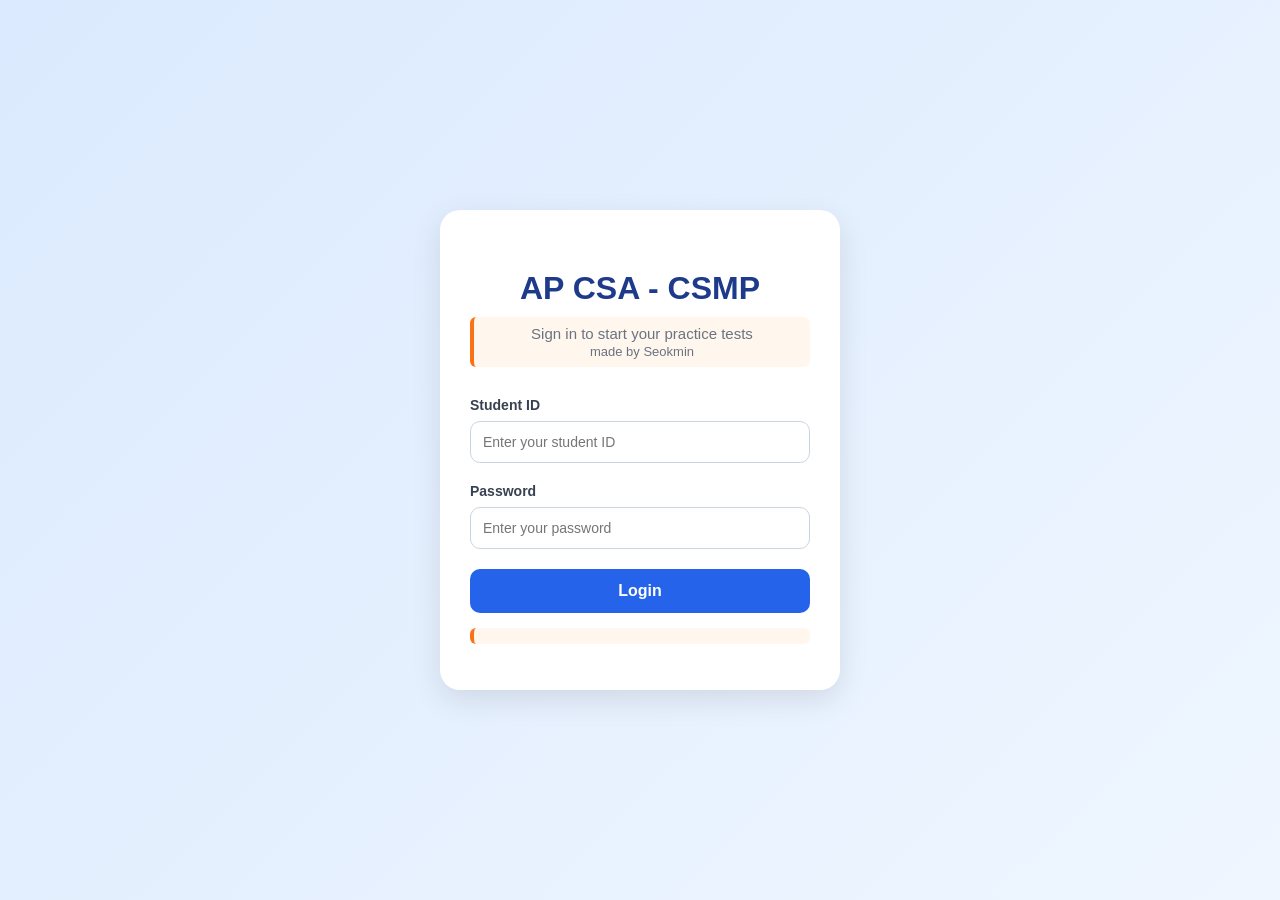
<file: index.html>
<!DOCTYPE html>
<html lang="en">
<head>
    <meta charset="UTF-8">
    <meta name="viewport" content="width=device-width, initial-scale=1.0">
    <title>AP CSA - Web</title>
    <link rel="stylesheet" href="css/style.css">
</head>
<body>
    <div class="login-container">
        <div class="login-box">
            <h1>AP CSA - CSMP</h1>
            <p class="subtitle">
                Sign in to start your practice tests<br>
                <span style="font-size: 13px; color: #6b7280;">made by Seokmin</span>
            </p>

            <div class="input-group">
                <label for="studentId">Student ID</label>
                <input type="text" id="studentId" placeholder="Enter your student ID">
            </div>

            <div class="input-group">
                <label for="password">Password</label>
                <input type="password" id="password" placeholder="Enter your password">
            </div>

            <button class="login-btn" onclick="login()">Login</button>
            <p id="message"></p>
        </div>
    </div>

    <script src="js/script.js"></script>
</body>
</html>
</file>
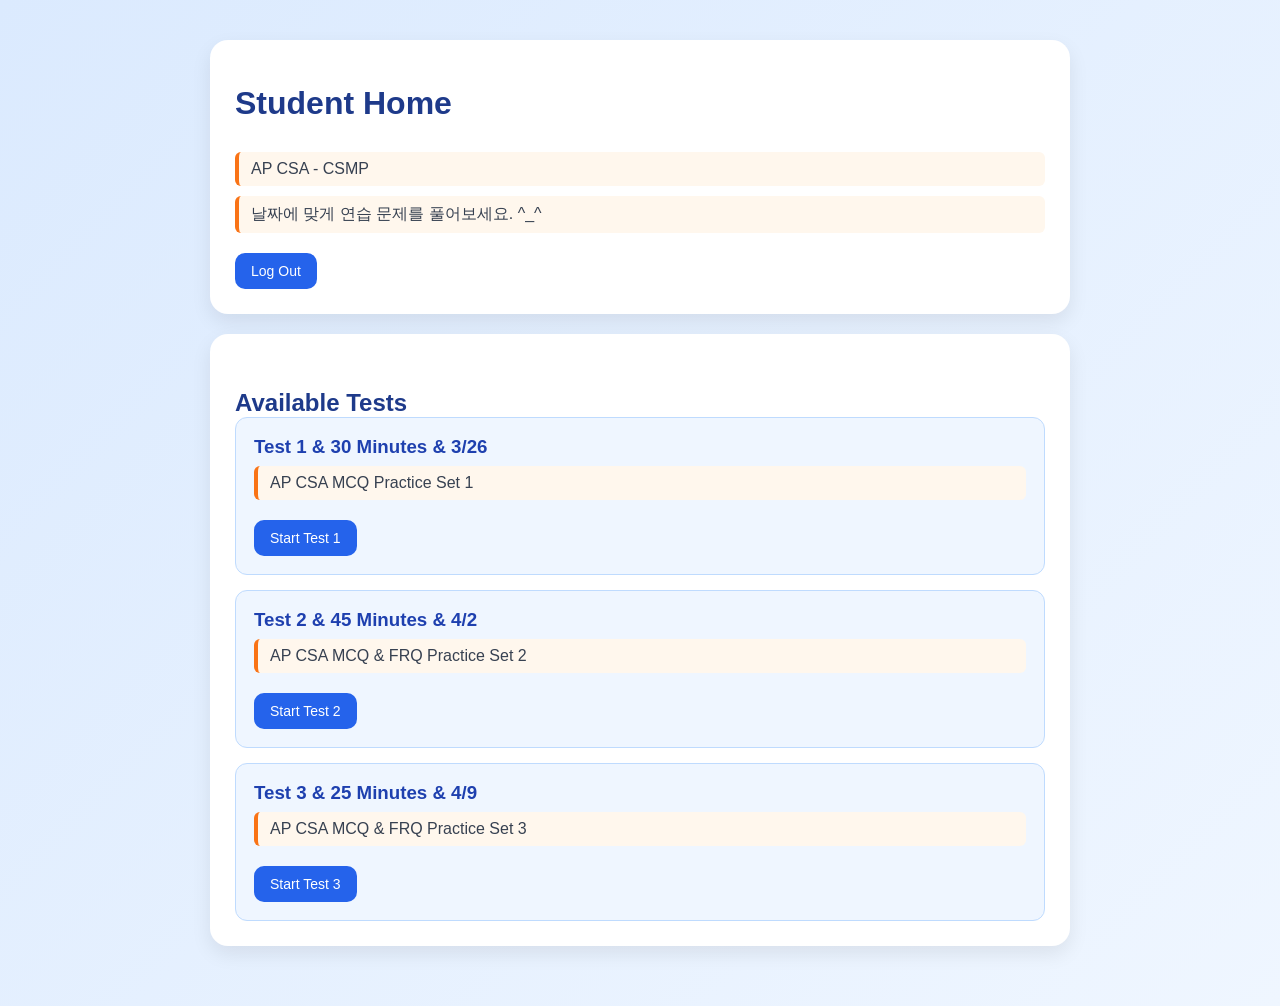
<file: pages/home.html>
<!DOCTYPE html>
<html lang="en">
<head>
    <meta charset="UTF-8">
    <meta name="viewport" content="width=device-width, initial-scale=1.0">
    <title>Student Home</title>
    <link rel="stylesheet" href="../css/style.css">
</head>
<body>
    <div class="page">
        <div class="card">
            <h1>Student Home</h1>
            <h2 id="user-name"></h2>
            <p>AP CSA - CSMP</p>
            <p>날짜에 맞게 연습 문제를 풀어보세요. ^_^</p>
            <a href="../index.html" class="btn">Log Out</a>
        </div>

        <div class="card">
            <h2>Available Tests</h2>
            <div class="test-list">
                <div class="test-item">
                    <h3>Test 1 & 30 Minutes & 3/26</h3>
                    <p>AP CSA MCQ Practice Set 1</p>
                    <a href="test1.html" class="btn" id="test1-btn">Start Test 1</a>
                </div>

                <div class="test-item">
                    <h3>Test 2 & 45 Minutes & 4/2</h3>
                    <p>AP CSA MCQ & FRQ Practice Set 2</p>
                    <a href="test2.html" class="btn" id="test2-btn">Start Test 2</a>
                </div>

                <div class="test-item">
                    <h3>Test 3 & 25 Minutes & 4/9</h3>
                    <p>AP CSA MCQ & FRQ Practice Set 3</p>
                    <a href="test3.html" class="btn" id="test3-btn">Start Test 3</a>
                </div>
            </div>
        </div>
    </div>
</body>
<script>
    const user = localStorage.getItem("currentUser");
    if (user) {
        document.getElementById("user-name").textContent = "Welcome, " + user;
    }

    const test1Key = `submitted_${user}_Test 1`;
    const test1Btn = document.getElementById("test1-btn");
    const test2Key = `submitted_${user}_Test 2`;
    const test2Btn = document.getElementById("test2-btn");
    const test3Key = `submitted_${user}_Test 3`;
    const test3Btn = document.getElementById("test3-btn");

    if (localStorage.getItem(test1Key) === "true") {
        test1Btn.textContent = "Review Test 1";
        test1Btn.href = "result.html";
    }
    if (localStorage.getItem(test2Key) === "true") {
        test2Btn.textContent = "Review Test 2";
        test2Btn.href = "result.html";
    }
    if (localStorage.getItem(test3Key) === "true") {
        test3Btn.textContent = "Review Test 3";
        test3Btn.href = "result.html";
    }
</script>
</html>
</file>
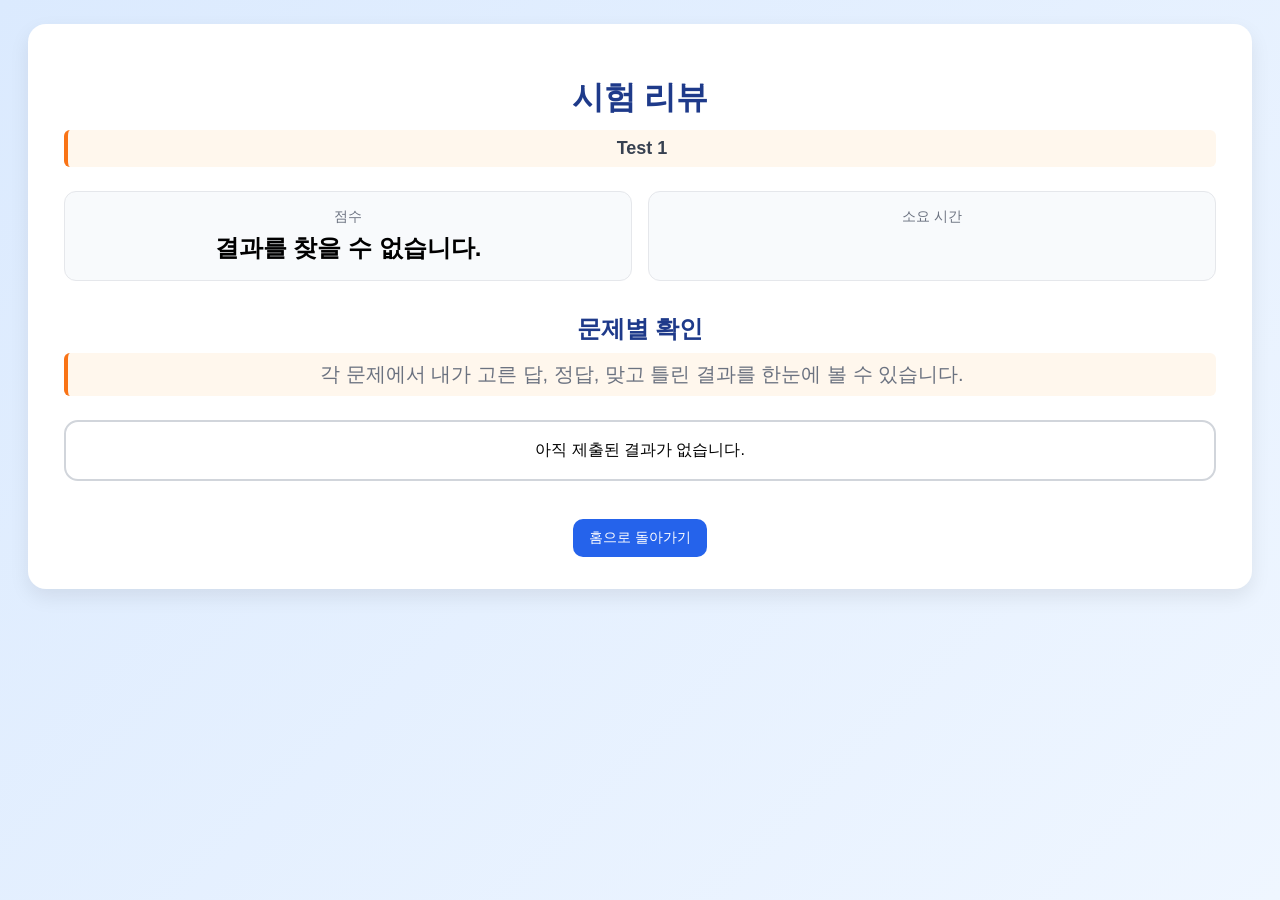
<file: pages/result.html>
<!DOCTYPE html>
<html lang="ko">
<head>
    <meta charset="UTF-8">
    <meta name="viewport" content="width=device-width, initial-scale=1.0">
    <title>Test Result</title>
    <link rel="stylesheet" href="../css/style.css">
</head>
<body>
    <div class="page" style="width: 100%; max-width: 100%; padding: 24px 28px; box-sizing: border-box;">
        <div class="card result-card" style="width: 100%; max-width: 1600px; margin: 0 auto; padding: 32px 36px; box-sizing: border-box;">
            <div style="margin-bottom: 24px; text-align: center;">
                <h1 style="margin-bottom: 10px;">시험 리뷰</h1>
                <p id="test-name-text" style="font-size: 18px; font-weight: 600; margin-bottom: 18px;"></p>
            </div>

            <div style="display: grid; grid-template-columns: repeat(auto-fit, minmax(260px, 1fr)); gap: 16px; margin-bottom: 32px;">
                <div style="background: #f8fafc; border: 1px solid #e5e7eb; border-radius: 12px; padding: 16px; text-align: center;">
                    <div style="font-size: 14px; color: #6b7280; margin-bottom: 6px;">점수</div>
                    <div id="score-text" style="font-size: 24px; font-weight: 700;"></div>
                </div>
                <div style="background: #f8fafc; border: 1px solid #e5e7eb; border-radius: 12px; padding: 16px; text-align: center;">
                    <div style="font-size: 14px; color: #6b7280; margin-bottom: 6px;">소요 시간</div>
                    <div id="time-text" style="font-size: 24px; font-weight: 700;"></div>
                </div>
            </div>

            <div style="margin-bottom: 16px;">
                <h2 style="margin-bottom: 8px;">문제별 확인</h2>
                <p style="color: #6b7280; margin: 0;">각 문제에서 내가 고른 답, 정답, 맞고 틀린 결과를 한눈에 볼 수 있습니다.</p>
            </div>

            <div id="result-list" style="width: 100%;"></div>

            <div class="result-buttons" style="margin-top: 28px; display: flex; gap: 12px; justify-content: center; flex-wrap: wrap;">
                <a href="home.html" class="btn">홈으로 돌아가기</a>
                <button onclick="resetData()" class="btn">데이터 초기화</button>
            </div>
        </div>
    </div>

    <script type="module" src="../js/result.js"></script>
</body>
</html>
</file>
<file: css/style.css>
* {
    margin: 0;
    padding: 0;
    box-sizing: border-box;
}

body {
    font-family: Arial, sans-serif;
    background: linear-gradient(135deg, #dbeafe, #eff6ff);
    min-height: 100vh;
}

.login-container {
    width: 100%;
    min-height: 100vh;
    display: flex;
    justify-content: center;
    align-items: center;
    padding: 20px;
}

.login-box {
    background-color: white;
    width: 100%;
    max-width: 400px;
    padding: 40px 30px;
    border-radius: 20px;
    box-shadow: 0 10px 30px rgba(0, 0, 0, 0.1);
    text-align: center;
}

.login-box h1 {
    font-size: 32px;
    margin-bottom: 10px;
    color: #1e3a8a;
}

.subtitle {
    color: #6b7280;
    margin-bottom: 30px;
    font-size: 15px;
}

.input-group {
    text-align: left;
    margin-bottom: 20px;
}

.input-group label {
    display: block;
    margin-bottom: 8px;
    font-size: 14px;
    color: #374151;
    font-weight: bold;
}

.input-group input {
    width: 100%;
    padding: 12px;
    border: 1px solid #cbd5e1;
    border-radius: 10px;
    font-size: 14px;
    outline: none;
}

.input-group input:focus {
    border-color: #2563eb;
    box-shadow: 0 0 0 3px rgba(37, 99, 235, 0.15);
}

.login-btn {
    width: 100%;
    padding: 13px;
    border: none;
    border-radius: 10px;
    background-color: #2563eb;
    color: white;
    font-size: 16px;
    font-weight: bold;
    cursor: pointer;
    transition: 0.2s;
}

.login-btn:hover {
    background-color: #1d4ed8;
}

#message {
    margin-top: 15px;
    font-size: 14px;
    color: crimson;
}

.page {
    max-width: 900px;
    margin: 0 auto;
    padding: 40px 20px;
}

.card {
    background: white;
    border-radius: 18px;
    padding: 25px;
    margin-bottom: 20px;
    box-shadow: 0 8px 20px rgba(0, 0, 0, 0.08);
}

.page h1 {
    color: #1e3a8a;
    margin-bottom: 10px;
}

.page p {
    color: #374151;
    margin-bottom: 10px;
}

.test-list {
    display: grid;
    gap: 15px;
}

.test-item {
    background: #eff6ff;
    border: 1px solid #bfdbfe;
    border-radius: 12px;
    padding: 18px;
}

.test-item h3 {
    margin-bottom: 8px;
    color: #1e40af;
}

.btn {
    display: inline-block;
    margin-top: 10px;
    padding: 10px 16px;
    border: none;
    border-radius: 10px;
    background: #2563eb;
    color: white;
    text-decoration: none;
    cursor: pointer;
    font-size: 14px;
}

.btn:hover {
    background: #1d4ed8;
}

.test-page {
    display: flex;
    gap: 20px;
    max-width: 1200px;
    margin: 30px auto;
    padding: 20px;
    align-items: flex-start;
}

.test-main {
    flex: 3;
}

.test-side {
    flex: 1;
}

.timer-card {
    text-align: center;
    position: sticky;
    top: 20px;
}

#timer {
    font-size: 36px;
    font-weight: bold;
    color: #1d4ed8;
    margin-top: 10px;
}

.choices {
    display: flex;
    flex-direction: column;
    gap: 12px;
    margin-top: 20px;
}

.choice-btn {
    width: 100%;
    text-align: left;
    padding: 14px;
    border: 1px solid #cbd5e1;
    border-radius: 12px;
    background: white;
    cursor: pointer;
    font-size: 15px;
    transition: 0.2s;
}

.choice-btn:hover {
    background: #eff6ff;
    border-color: #93c5fd;
}

.choice-btn.selected {
    background: #dbeafe;
    border-color: #2563eb;
    font-weight: bold;
}

.test-buttons {
    display: flex;
    gap: 12px;
    margin-top: 20px;
}
.result-card {
    max-width: 500px;
    margin: 80px auto;
    text-align: center;
}

.result-card h1 {
    margin-bottom: 20px;
}

.result-card p {
    font-size: 20px;
    margin-bottom: 15px;
}

.result-buttons {
    margin-top: 25px;
}

/* Admin table improvements */
table {
    border-collapse: collapse;
    width: 100%;
}

th, td {
    border: 1px solid #111827;
    padding: 10px;
    vertical-align: top;
}

/* Wrong answers styling */
.wrong-cell {
    line-height: 1.6;
}

.wrong-item {
    padding: 6px 8px;
    margin-bottom: 6px;
    background: #fef2f2;
    border-left: 4px solid #ef4444;
    border-radius: 6px;
    font-size: 14px;
}

.wrong-item:last-child {
    margin-bottom: 0;
}

/* Admin sections spacing */
h1, h2 {
    margin-top: 20px;
}

/* Summary cards */
#admin-summary div {
    background: #ffffff;
    border-radius: 10px;
    box-shadow: 0 4px 10px rgba(0,0,0,0.05);
}

/* Stats table styling */
table thead {
    background-color: #e0f2fe;
}

th {
    font-weight: bold;
    color: #1e3a8a;
}

tbody tr:nth-child(even) {
    background-color: #f9fafb;
}

/* Question stats section */
div h2 {
    margin-top: 30px;
    color: #1e3a8a;
}

/* Hardest questions box */
div > p {
    padding: 8px 12px;
    margin: 6px 0;
    background: #fff7ed;
    border-left: 4px solid #f97316;
    border-radius: 6px;
}
</file>
